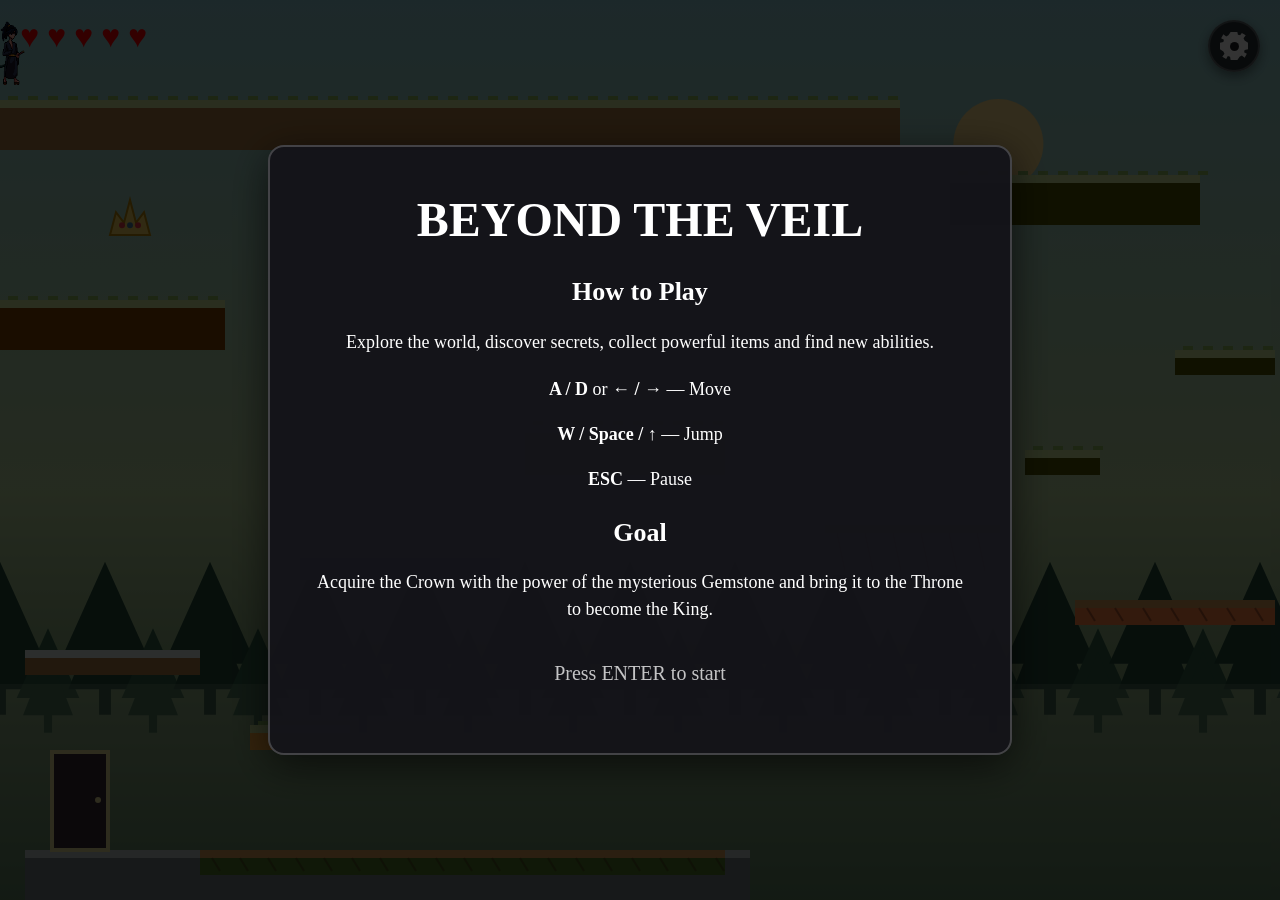
<file: index.html>
<!DOCTYPE html>
<html lang="en">

<head>

    <meta charset="UTF-8">
    <meta
        name="viewport"
        content="width=device-width, initial-scale=1.0"
    >

    <title>My Platformer</title>

    <link
        rel="stylesheet"
        href="./css/style.css"
    >

</head>

<body>

    <div id="introScreen">

        <div id="introContent">

            <h1>BEYOND THE VEIL</h1>

            <h2>How to Play</h2>

            <p>
                Explore the world, discover secrets,
                collect powerful items and find new abilities.
            </p>

            <div class="introControls">

                <p>
                    <strong>A / D</strong> or
                    <strong>← / →</strong>
                    — Move
                </p>

                <p>
                    <strong>W / Space / ↑</strong>
                    — Jump
                </p>

                <p>
                    <strong>ESC</strong>
                    — Pause
                </p>

            </div>

            <h2>Goal</h2>

            <p>
                Acquire the Crown with the power of the mysterious Gemstone and bring it to the Throne to become the King.
            </p>

            <p class="infoContinue">
                Press ENTER to start
            </p>

        </div>

    </div>


    <div id="doubleJumpInfo">

        <div id="doubleJumpInfoContent">

            <h1>DOUBLE JUMP UNLOCKED</h1>

            <p>
                You found a mysterious gemstone.
            </p>

            <p>
                You can now jump a second time while
                you are in the air.
            </p>

            <p>
                Press ENTER or SPACE to continue
            </p>

        </div>

    </div>


    <canvas id="gameCanvas"></canvas>


    <div id="livesDisplay"></div>


    <button
        id="pauseButton"
        aria-label="Pause menu"
    ></button>


    <div id="pauseMenu">

        <div id="pauseMenuContent">

            <h1>PAUSED</h1>

            <button id="continueButton">
                Continue
            </button>

            <button id="resetButton">
                Reset
            </button>

            <button id="settingsButton">
                Settings
            </button>

            <button id="creditsButton">
                Credits
            </button>

        </div>

    </div>


    <div id="creditsMenu">

        <div id="creditsMenuContent">

            <h1>Credits</h1>

            <p>
                Music and audio used in Beyond the Veil:
            </p>

            <ul>
                <li>
                    Relaxing fantasy by
                    <a href="https://pixabay.com/users/surprising_media-11873433/" target="_blank" rel="noreferrer">Surprising_Media</a>
                    (<a href="https://pixabay.com/music/bossa-nova-relaxing-fantasy-278551/" target="_blank" rel="noreferrer">source</a>)
                    - Pixabay Content License
                </li>
                <li>
                    Mountain Knight Castle by
                    <a href="https://pixabay.com/users/deuslower-45666444/" target="_blank" rel="noreferrer">DeusLower</a>
                    (<a href="https://pixabay.com/music/modern-classical-mountain-knight-castle-medieval-fantasy-orchestral-music-264986/" target="_blank" rel="noreferrer">source</a>)
                    - Pixabay Content License
                </li>
                <li>
                    Avalon - Mystically Fantasy Chill Out Music by
                    <a href="https://pixabay.com/users/juliush-3921568/" target="_blank" rel="noreferrer">JuliusH</a>
                    (<a href="https://pixabay.com/music/main-title-avalon-mystically-fantasy-chill-out-music-7487/" target="_blank" rel="noreferrer">source</a>)
                    - Pixabay Content License
                </li>
                <li>
                    Mysterious Fairytale Journey by
                    <a href="https://pixabay.com/users/jorisvermeer-51604229/" target="_blank" rel="noreferrer">JorisVermeer</a>
                    (<a href="https://pixabay.com/music/adventure-mysterious-fairytale-journey-563853/" target="_blank" rel="noreferrer">source</a>)
                    - Pixabay Content License
                </li>
                <li>
                    The King's Crowning by
                    <a href="https://opengameart.org/users/telaron" target="_blank" rel="noreferrer">Telaron</a>
                    (<a href="https://opengameart.org/content/the-kings-crowning" target="_blank" rel="noreferrer">source</a>)
                    - CC BY-SA license
                </li>
                <li>
                    Effort Sounds (Male) - Audio Pack by
                    <a href="https://opengameart.org/users/voicebosch" target="_blank" rel="noreferrer">VoiceBosch</a>
                    (<a href="https://opengameart.org/content/effort-sounds-male-audio-pack" target="_blank" rel="noreferrer">source</a>)
                </li>
                <li>
                    Gem Collect SFX by
                    <a href="https://opengameart.org/users/bobjt" target="_blank" rel="noreferrer">Bobjt</a>
                    (<a href="https://opengameart.org/content/gem-collect-sfx" target="_blank" rel="noreferrer">source</a>)
                </li>
                <li>
                    Pick up Item (Yo Frankie!) by
                    <a href="https://opengameart.org/users/lamoot" target="_blank" rel="noreferrer">Blender Foundation</a>
                    (submitted by Lamoot;
                    <a href="https://opengameart.org/content/pick-up-item-yo-frankie" target="_blank" rel="noreferrer">source</a>)
                </li>
                <li>
                    Key pickup 2 by
                    <a href="https://opengameart.org/users/vinrax" target="_blank" rel="noreferrer">Vinrax</a>
                    (<a href="https://opengameart.org/content/key-pickup-2" target="_blank" rel="noreferrer">source</a>)
                </li>
            </ul>

            <button id="backCreditsButton">
                Back
            </button>

        </div>

    </div>


    <div id="settingsMenu">

        <div id="settingsMenuContent">

            <h1>Settings</h1>


            <label class="settingToggle">

                <input
                    type="checkbox"
                    id="showInfoScreens"
                    checked
                >

                <span>
                    Show Information Screens
                </span>

            </label>


            <div class="volumeSetting">

                <label for="musicVolume">
                    Music Volume
                </label>

                <input
                    type="range"
                    id="musicVolume"
                    min="0"
                    max="100"
                    value="30"
                >

            </div>


            <div class="volumeSetting">

                <label for="soundVolume">
                    Sound Effects
                </label>

                <input
                    type="range"
                    id="soundVolume"
                    min="0"
                    max="100"
                    value="50"
                >

            </div>


            <button id="backSettingsButton">
                Back
            </button>

        </div>

    </div>


    <script
        type="module"
        src="./js/settings.js"
    ></script>

    <script
        type="module"
        src="./js/game.js"
    ></script>

</body>

</html>
</file>
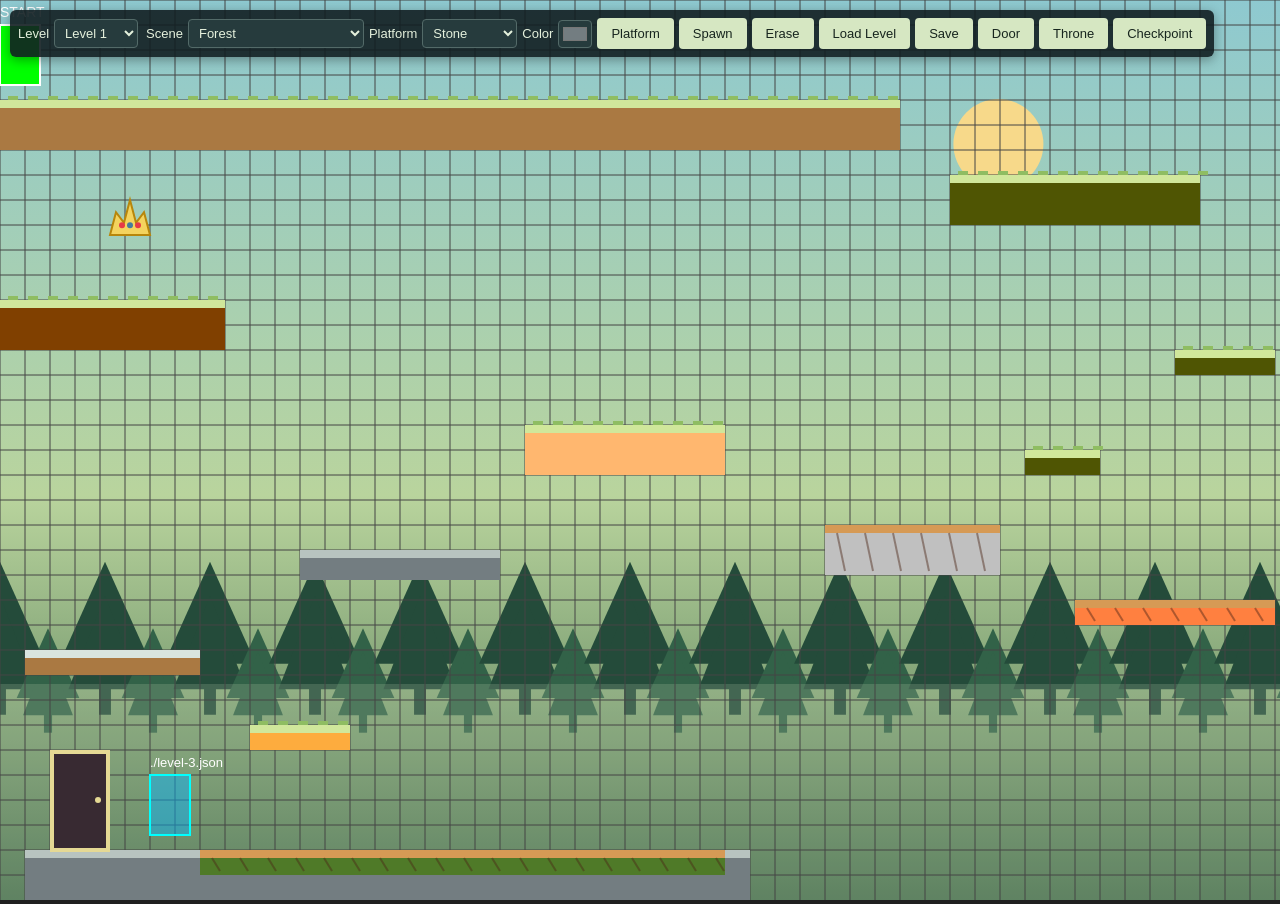
<file: editor.html>
<!DOCTYPE html>

<html lang="en">

<head>

    <meta charset="UTF-8">

    <title>Beyond The Veil - Level Editor</title>

    <link rel="stylesheet" href="./css/editor.css">

</head>


<body>

    <div id="toolbar">

        <!-- LEVEL SELECTOR -->

        <label id="levelSelectorLabel">

            Level

            <select id="levelSelect">

                <option value="1">
                    Level 1
                </option>

                <option value="2">
                    Level 2
                </option>

                <option value="3">
                    Level 3
                </option>

                <option value="4">
                    Level 4
                </option>

                <option value="5">
                    Level 5
                </option>

            </select>

        </label>


        <!-- BACKGROUND -->

        <label id="backgroundLabel">

            Scene

            <select id="backgroundSelect"></select>

        </label>


        <!-- PLATFORM STYLE -->

        <label id="platformStyleLabel">

            Platform

            <select id="platformStyleSelect"></select>

        </label>


        <!-- PLATFORM COLOR -->

        <label id="platformColorLabel">

            Color

            <input
                id="platformColorInput"
                type="color"
                value="#737d81"
            >

        </label>


        <!-- TOOLS -->

        <button id="platformTool">

            Platform

        </button>


        <button id="spawnTool">

            Spawn

        </button>


        <button id="eraseTool">

            Erase

        </button>


        <button id="loadButton">

            Load Level

        </button>


        <button id="saveButton">

            Save

        </button>

    </div>


    <!-- PROPERTIES PANEL -->

    <div id="propertiesPanel">

        <h3>Platform</h3>


        <label>

            X

            <input
                id="propertyX"
                type="number"
            >

        </label>


        <label>

            Y

            <input
                id="propertyY"
                type="number"
            >

        </label>


        <label>

            Width

            <input
                id="propertyWidth"
                type="number"
            >

        </label>


        <label>

            Height

            <input
                id="propertyHeight"
                type="number"
            >

        </label>


        <button id="applyProperties">

            Apply

        </button>

    </div>


    <!-- HIDDEN FILE INPUT -->

    <input
        type="file"
        id="levelFileInput"
        accept=".json"
        hidden
    >


    <!-- EDITOR CANVAS -->

    <canvas id="editorCanvas"></canvas>


    <script
        type="module"
        src="./js/editor.js"
    ></script>

</body>

</html>
</file>
<file: css/style.css>
html,
body {
    margin: 0;
    padding: 0;
    width: 100%;
    height: 100%;
    overflow: hidden;
    background: black;
}

canvas {
    display: block;
}

#livesDisplay {
    position: fixed;

    top: 20px;
    left: 20px;

    display: flex;

    gap: 8px;

    font-size: 32px;

    z-index: 1000;

    pointer-events: none;
}

#livesDisplay span {
    line-height: 1;

    color: red;
}

#pauseButton {
    position: fixed;

    top: 20px;
    right: 20px;

    width: 52px;
    height: 52px;

    border: 2px solid rgba(255, 255, 255, 0.25);
    border-radius: 50%;

    background: rgba(20, 20, 25, 0.85);

    color: white;

    font-size: 30px;
    line-height: 1;

    display: flex;
    align-items: center;
    justify-content: center;

    cursor: pointer;

    z-index: 1000;

    box-shadow:
        0 4px 12px rgba(0, 0, 0, 0.45);

    transition:
        transform 0.2s ease,
        background 0.2s ease,
        border-color 0.2s ease;
}

#pauseButton::before {
    content: "";

    width: 28px;
    height: 28px;

    background: white;

    clip-path: polygon(
        /* oben */
        38% 0%,
        62% 0%,
        64% 10%,
        72% 12%,
        78% 4%,
        92% 12%,
        84% 22%,
        88% 30%,

        /* rechts */
        100% 38%,
        100% 62%,
        88% 64%,
        86% 72%,
        96% 78%,
        88% 92%,
        78% 84%,
        70% 88%,

        /* unten */
        62% 100%,
        38% 100%,
        36% 88%,
        28% 86%,
        22% 96%,
        8% 88%,
        16% 78%,
        12% 70%,

        /* links */
        0% 62%,
        0% 38%,
        12% 36%,
        14% 28%,
        4% 22%,
        12% 8%,
        22% 16%,
        30% 12%
    );

    transition:
        transform 0.3s ease;
}

#pauseButton::after {
    content: "";

    position: absolute;

    width: 9px;
    height: 9px;

    background: rgba(20, 20, 25, 0.95);

    border-radius: 50%;
}

#pauseMenu {
    position: fixed;

    inset: 0;

    display: none;

    align-items: center;
    justify-content: center;

    background: rgba(0, 0, 0, 0.65);

    z-index: 2000;
}


#pauseMenuContent {
    display: flex;

    flex-direction: column;

    align-items: center;

    gap: 15px;

    min-width: 300px;

    padding: 40px;

    background: rgba(20, 20, 20, 0.95);

    border-radius: 12px;
}


#pauseMenuContent h1 {
    margin: 0 0 20px 0;

    color: white;

    font-size: 42px;
}


#pauseMenuContent button {
    width: 220px;

    padding: 12px;

    font-size: 20px;

    cursor: pointer;
}

#creditsMenu {
    position: fixed;

    inset: 0;

    display: none;

    align-items: center;
    justify-content: center;

    padding: 20px;

    background: rgba(0, 0, 0, 0.75);

    z-index: 4000;
}

#creditsMenuContent {
    width: min(760px, 90vw);
    max-height: 80vh;
    overflow-y: auto;

    padding: 35px;

    background: rgba(20, 20, 20, 0.97);

    border-radius: 12px;

    color: white;
}

#creditsMenuContent h1 {
    margin-top: 0;
    text-align: center;
}

#creditsMenuContent li {
    margin: 14px 0;
    line-height: 1.5;
}

#creditsMenuContent a {
    color: #a9d6ff;
}

#backCreditsButton {
    display: block;
    width: 220px;
    margin: 25px auto 0;
    padding: 12px;
    font-size: 20px;
    cursor: pointer;
}

#pauseButton:hover {
    background: rgba(50, 50, 50, 0.9);

    transform: scale(1.08);

    box-shadow:
        0 6px 18px rgba(0, 0, 0, 0.5);
}

#pauseButton:hover::before {
    transform: rotate(30deg);
}

#pauseButton:active {
    transform: scale(0.95);
}

#settingsMenu {
    position: fixed;

    inset: 0;

    display: none;

    align-items: center;
    justify-content: center;

    background: rgba(0, 0, 0, 0.65);

    z-index: 3000;
}


#settingsMenuContent {
    display: flex;

    flex-direction: column;

    align-items: center;

    gap: 15px;

    min-width: 300px;

    padding: 40px;

    background: rgba(20, 20, 20, 0.95);

    border-radius: 12px;
}


#settingsMenuContent h1 {
    margin: 0 0 20px 0;

    color: white;

    font-size: 42px;
}


#settingsMenuContent button {
    width: 220px;

    padding: 12px;

    font-size: 20px;

    cursor: pointer;
}

#showInfoScreens {
    accent-color: white;
}

.settingToggle {
    color: white;
}

#introScreen {

    position: fixed;

    inset: 0;

    display: none;

    align-items: center;
    justify-content: center;

    background: rgba(0, 0, 0, 0.8);

    z-index: 5000;

}


#introContent {

    width: min(650px, 80vw);

    padding: 45px;

    background: rgba(20, 20, 25, 0.97);

    border: 2px solid rgba(255, 255, 255, 0.2);

    border-radius: 16px;

    color: white;

    text-align: center;

    box-shadow:
        0 10px 40px rgba(0, 0, 0, 0.6);

}


#introContent h1 {

    margin: 0 0 30px 0;

    font-size: 48px;

}


#introContent h2 {

    margin-top: 25px;

    font-size: 26px;

}


#introContent p {

    font-size: 18px;

    line-height: 1.5;

}


.introControls {

    margin-top: 20px;

}


.infoContinue {

    margin-top: 35px;

    font-size: 20px !important;

    opacity: 0.75;

}

#doubleJumpInfo {

    position: fixed;

    inset: 0;

    display: none;

    align-items: center;
    justify-content: center;

    background: rgba(0, 0, 0, 0.8);

    z-index: 5000;

}


#doubleJumpInfoContent {

    width: min(600px, 80vw);

    padding: 45px;

    background: rgba(20, 20, 25, 0.97);

    border: 2px solid rgba(255, 255, 255, 0.2);

    border-radius: 16px;

    color: white;

    text-align: center;

    box-shadow:
        0 10px 40px rgba(0, 0, 0, 0.6);

}


#doubleJumpInfoContent h1 {

    margin: 0 0 30px 0;

    font-size: 42px;

}


#doubleJumpInfoContent p {

    font-size: 18px;

    line-height: 1.5;

    margin: 20px 0;

}

.volumeSetting {

    width: 100%;

    margin-top: 20px;

    color: white;

}


.volumeSetting label {

    display: block;

    margin-bottom: 8px;

    font-size: 18px;

}


.volumeSetting input[type="range"] {

    width: 100%;

    accent-color: white;

}
</file>
<file: css/editor.css>
body {

    margin: 0;

    overflow: hidden;

    background: #202020;

    font-family: Arial, sans-serif;
}


/* ============================================================
   TOOLBAR
   ============================================================ */

#toolbar {

    position: fixed;

    top: 10px;
    left: 10px;

    z-index: 10;

    display: flex;

    align-items: center;

    gap: 5px;

    padding: 8px;

    background: rgba(18, 31, 34, 0.9);

    color: #e4f0dc;

    font-size: 13px;

    border-radius: 6px;

    box-shadow:
        0 3px 12px rgba(0, 0, 0, 0.35);

}


/* ============================================================
   TOOLBAR LABELS
   ============================================================ */

#toolbar label {

    display: flex;

    align-items: center;

    gap: 5px;

    white-space: nowrap;

}


/* ============================================================
   SELECTS / INPUTS / BUTTONS
   ============================================================ */

#toolbar select,
#toolbar input,
#toolbar button {

    font: inherit;

}


/* ============================================================
   LEVEL SELECTOR
   ============================================================ */

#levelSelectorLabel {

    padding-right: 3px;

}


#levelSelect {

    min-width: 75px;

    padding: 5px 6px;

    background: #263b3d;

    color: #e4f0dc;

    border: 1px solid #536a68;

    border-radius: 4px;

    cursor: pointer;

}


/* ============================================================
   BACKGROUND SELECTOR
   ============================================================ */

#backgroundSelect {

    min-width: 115px;

    padding: 5px 6px;

    background: #263b3d;

    color: #e4f0dc;

    border: 1px solid #536a68;

    border-radius: 4px;

    cursor: pointer;

}


/* ============================================================
   PLATFORM STYLE SELECTOR
   ============================================================ */

#platformStyleSelect {

    min-width: 95px;

    padding: 5px 6px;

    background: #263b3d;

    color: #e4f0dc;

    border: 1px solid #536a68;

    border-radius: 4px;

    cursor: pointer;

}


/* ============================================================
   COLOR INPUT
   ============================================================ */

#platformColorInput {

    width: 34px;

    height: 28px;

    padding: 2px;

    border: 1px solid #536a68;

    border-radius: 4px;

    background: #263b3d;

    cursor: pointer;

}


/* ============================================================
   BUTTONS
   ============================================================ */

#toolbar button {

    padding: 8px 14px;

    border: none;

    border-radius: 4px;

    cursor: pointer;

    background: #d6e7c2;

    color: #17251e;

}


#toolbar button:hover {

    background: #e3f0d4;

}


#toolbar button:active {

    transform: translateY(1px);

}


/* ============================================================
   PROPERTIES PANEL
   ============================================================ */

#propertiesPanel {

    display: none;

    position: fixed;

    right: 20px;

    bottom: 20px;

    width: 220px;

    padding: 15px;

    background: #222;

    border: 1px solid #555;

    border-radius: 8px;

    color: white;

    font-family: Arial, sans-serif;

    box-shadow:
        0 4px 15px rgba(0, 0, 0, 0.5);

    z-index: 100;

}


#propertiesPanel h3 {

    margin-top: 0;

    margin-bottom: 15px;

}


#propertiesPanel label {

    display: grid;

    grid-template-columns: 70px 1fr;

    align-items: center;

    gap: 8px;

    margin-bottom: 8px;

}


#propertiesPanel input {

    width: 100%;

    box-sizing: border-box;

    padding: 5px;

    background: #333;

    color: white;

    border: 1px solid #666;

    border-radius: 4px;

}


#propertiesPanel button {

    width: 100%;

    margin-top: 8px;

    padding: 7px;

    cursor: pointer;

}


/* ============================================================
   RESPONSIVE TOOLBAR
   ============================================================ */

@media (max-width: 1100px) {

    #toolbar {

        flex-wrap: wrap;

        max-width: calc(100vw - 36px);

    }

}


@media (max-width: 700px) {

    #toolbar {

        top: 5px;

        left: 5px;

        right: 5px;

        gap: 4px;

        padding: 6px;

        max-width: none;

    }

    #toolbar button {

        padding: 7px 10px;

    }

    #levelSelect,
    #backgroundSelect,
    #platformStyleSelect {

        min-width: 0;

    }

}
</file>
